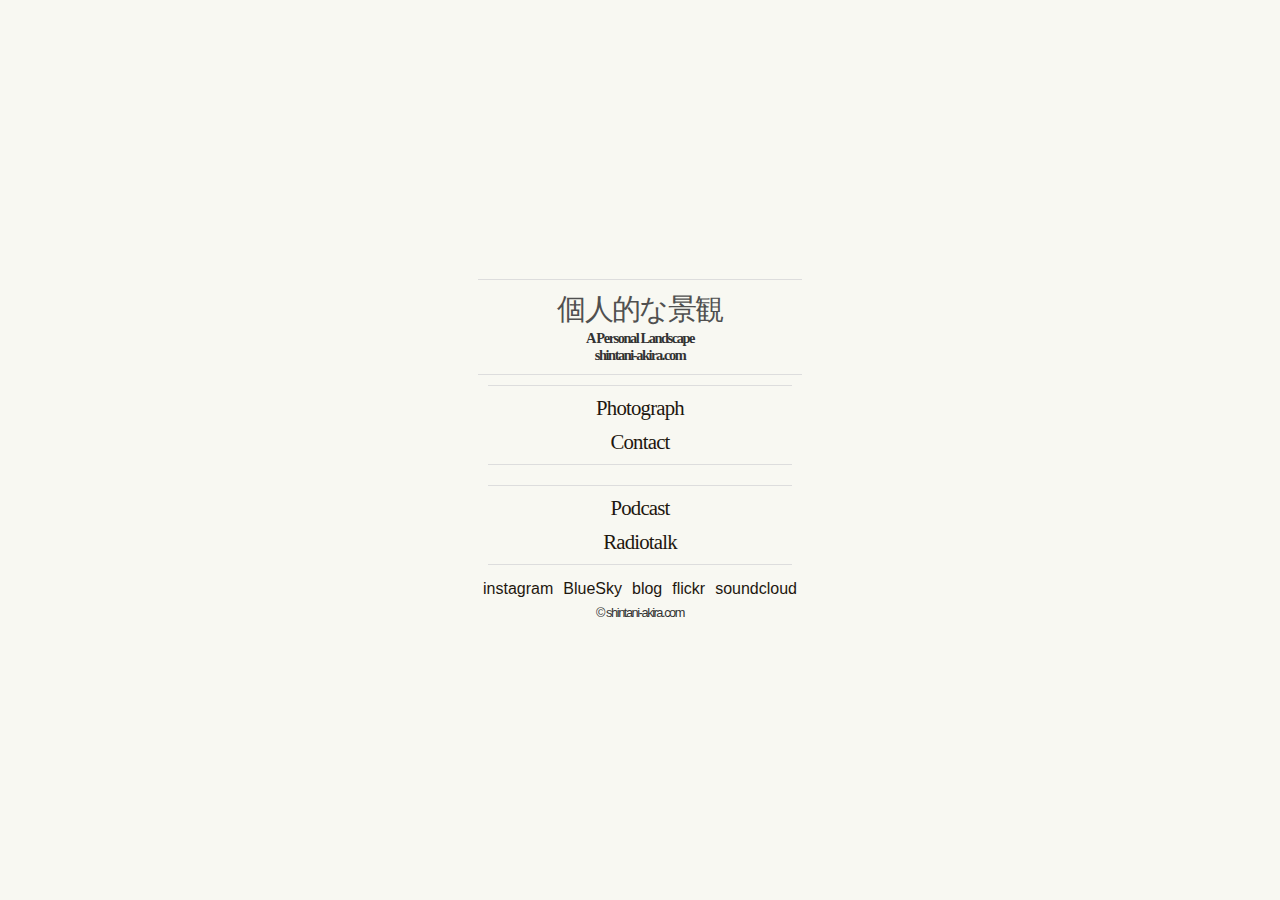
<file: index.html>
﻿<!DOCTYPE html>
<html lamg="ja">
<head>
<meta charset="UTF-8">
<meta name="description" content="新谷晃のホームページ | Akira Shintani's website">
<meta name="keywords" content="tokyo,night,photo,東京,写真">
<meta name="viewport" content="width=device-width,minimum-scale=1.0,maximum-scale=1.0,user-scalable=no">

<link rel="stylesheet" href="index.css" >

<title>個人的な景観 - shintani-akira.com</title>
</head>

<!-- Global site tag (gtag.js) - Google Analytics -->
<script async src="https://www.googletagmanager.com/gtag/js?id=UA-111602278-1"></script>
<script>
  window.dataLayer = window.dataLayer || [];
  function gtag(){dataLayer.push(arguments);}
  gtag('js', new Date());

  gtag('config', 'UA-111602278-1');
</script>

<body>

<div class="wrapper_full flex_center fadein_page_load">

  <div>
    <header class="global_header">
    <h1>個人的な景観</h1>
    <h2>A Personal Landscape</h2>
    <h2>shintani-akira.com</h2>
    </header>

    <nav class="global_nav">
    <ul>
    <li><a href="photo.html">Photograph</a></li>
    <li><a href="contact.html">Contact</a></li>
    </ul>
    </nav>

    <nav class="global_nav">
    <ul>
      <li><a href="https://podcasters.spotify.com/pod/show/claustroman" target="_blank" rel="noopener noreferrer">Podcast</a></li>
      <li><a href="https://radiotalk.jp/program/56862" target="_blank" rel="noopener noreferrer">Radiotalk</a></li>
    </ul>
    </nav>

    <footer>
    <nav>

    <ul class="footer_social_links">
    <li><a href="https://www.instagram.com/claustroman/" target="_blank" rel="noopener noreferrer">instagram</a></li>
    <li><a href="https://bsky.app/profile/claustroman.bsky.social" target="_blank" rel="noopener noreferrer">BlueSky</a></li>
    <li><a href="https://my-sweet-stm.blogspot.com/" target="_blank" rel="noopener noreferrer">blog</a></li>
    <li><a href="https://www.flickr.com/photos/claustroman/" target="_blank" rel="noopener noreferrer">flickr</a></li>
    <li><a href="https://soundcloud.com/claustroman" target="_blank" rel="noopener noreferrer">soundcloud</a></li>
    </ul>
    </nav>
    <small>&copy; shintani-akira.com</small>
    </footer>
  </div>

</div>
</body>
</html>
</file>
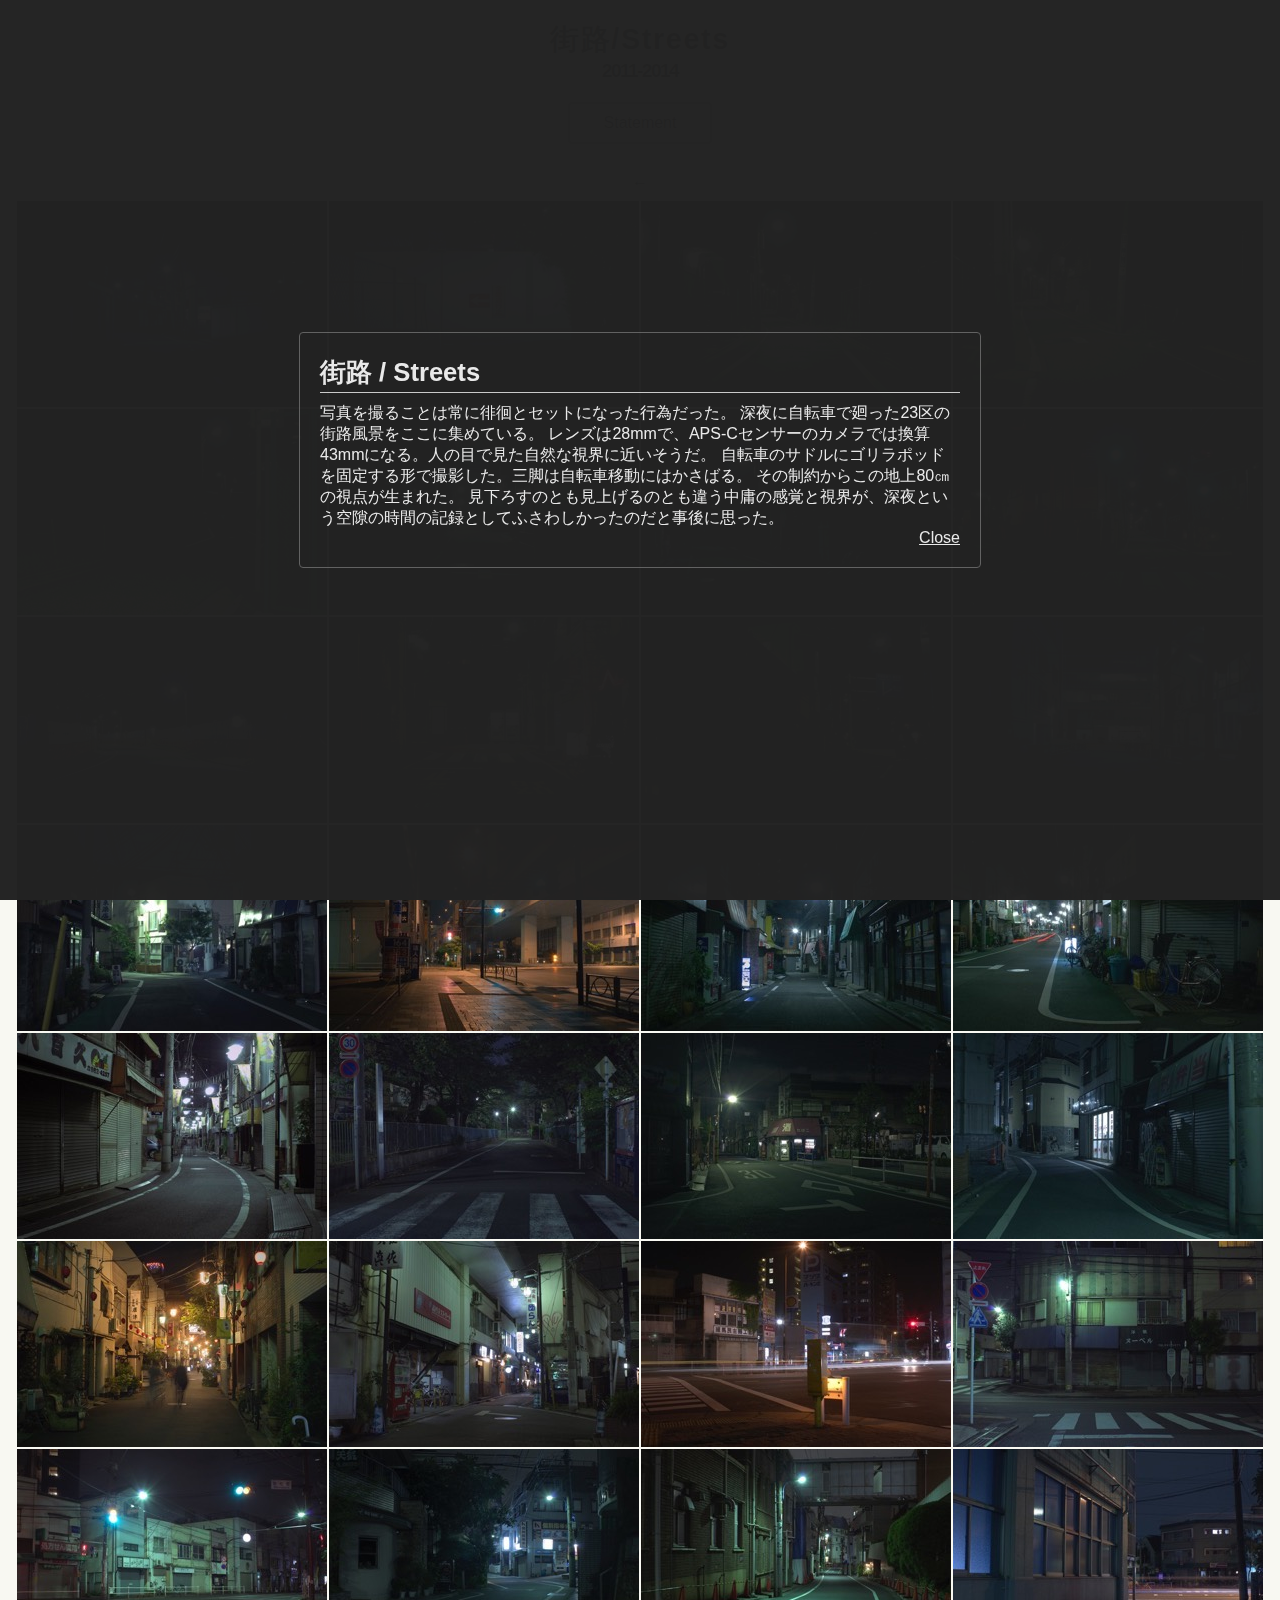
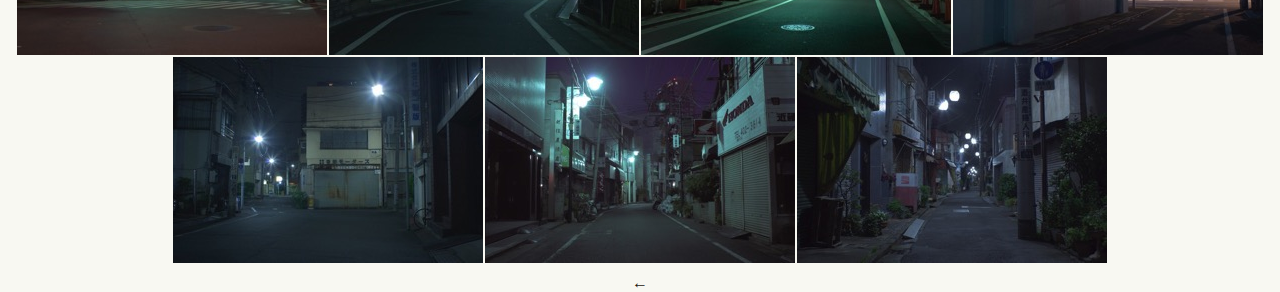
<file: gairo.html>
﻿<!DOCTYPE html>
<html lamg="ja">
<head>
 <meta charset="UTF-8">

 <meta name="keywords" content="tokyo,night,photo,東京,写真">
 <meta name="viewport" content="width=device-width, initial-scale=1.0" />

 <link rel="stylesheet" href="index.css" >
 <link rel="stylesheet" href="css/lightbox.css" >

<script
  src="https://code.jquery.com/jquery-3.7.1.slim.min.js"
  integrity="sha256-kmHvs0B+OpCW5GVHUNjv9rOmY0IvSIRcf7zGUDTDQM8="
  crossorigin="anonymous"></script>

 <title>個人的な景観 - shintani-akira.com - Photo - 街路/Streets</title>
</head>

<!-- Global site tag (gtag.js) - Google Analytics -->
<script async src="https://www.googletagmanager.com/gtag/js?id=UA-111602278-1"></script>
<script>
  window.dataLayer = window.dataLayer || [];
  function gtag(){dataLayer.push(arguments);}
  gtag('js', new Date());

  gtag('config', 'UA-111602278-1');
</script>

<body>

<div class="wrapper_full fadein_page_load">

  <div class="container_modal">
    <div class="photo_title_container">
    <h1>街路/Streets</h1>
    <h2>2011-2014</h2>
    </div>

<input type="radio" name="pop" id="pop01" checked="checked">
<input type="radio" name="pop" id="pop02">
<label for="pop01" class="cursor_area">Statement</label><br>
<label for="pop02" style="display:none;">Close</label>

    <nav><a href="photo.html">←</a></nav>

    <div class="popwindow">
      <div class="popwindow_inner">
      <h2>街路 / Streets</h2>
      <p>写真を撮ることは常に徘徊とセットになった行為だった。
        深夜に自転車で廻った23区の街路風景をここに集めている。
        レンズは28mmで、APS-Cセンサーのカメラでは換算43mmになる。人の目で見た自然な視界に近いそうだ。
        自転車のサドルにゴリラポッドを固定する形で撮影した。三脚は自転車移動にはかさばる。
        その制約からこの地上80㎝の視点が生まれた。
        見下ろすのとも見上げるのとも違う中庸の感覚と視界が、深夜という空隙の時間の記録としてふさわしかったのだと事後に思った。</p>
      <!-- <cite>新谷晃</cite> -->
        <div style="text-align:right;"><label for="pop02" style="text-decoration: underline;">Close</label></div>
      </div>
    </div>
  </div>

  <section>
  <ul class="photo_tile">
  <li><a href="./img/photo/01gairo/l/l01.jpg" data-lightbox="gairo" data-title="街路"><img src="./img/photo/01gairo/thumb/th01.jpg" alt="photo"></a></li>
  <li><a href="./img/photo/01gairo/l/l02.jpg" data-lightbox="gairo" data-title="街路"><img src="./img/photo/01gairo/thumb/th02.jpg" alt="photo"></a></li>
  <li><a href="./img/photo/01gairo/l/l03.jpg" data-lightbox="gairo" data-title="街路"><img src="./img/photo/01gairo/thumb/th03.jpg" alt="photo"></a></li>
  <li><a href="./img/photo/01gairo/l/l04.jpg" data-lightbox="gairo" data-title="街路"><img src="./img/photo/01gairo/thumb/th04.jpg" alt="photo"></a></li>
  <li><a href="./img/photo/01gairo/l/l05.jpg" data-lightbox="gairo" data-title="街路"><img src="./img/photo/01gairo/thumb/th05.jpg" alt="photo"></a></li>
  <li><a href="./img/photo/01gairo/l/l06.jpg" data-lightbox="gairo" data-title="街路"><img src="./img/photo/01gairo/thumb/th06.jpg" alt="photo"></a></li>
  <li><a href="./img/photo/01gairo/l/l07.jpg" data-lightbox="gairo" data-title="街路"><img src="./img/photo/01gairo/thumb/th07.jpg" alt="photo"></a></li>
  <li><a href="./img/photo/01gairo/l/l08.jpg" data-lightbox="gairo" data-title="街路"><img src="./img/photo/01gairo/thumb/th08.jpg" alt="photo"></a></li>
  <li><a href="./img/photo/01gairo/l/l09.jpg" data-lightbox="gairo" data-title="街路"><img src="./img/photo/01gairo/thumb/th09.jpg" alt="photo"></a></li>
  <li><a href="./img/photo/01gairo/l/l10.jpg" data-lightbox="gairo" data-title="街路"><img src="./img/photo/01gairo/thumb/th10.jpg" alt="photo"></a></li>
  <li><a href="./img/photo/01gairo/l/l11.jpg" data-lightbox="gairo" data-title="街路"><img src="./img/photo/01gairo/thumb/th11.jpg" alt="photo"></a></li>
  <li><a href="./img/photo/01gairo/l/l12.jpg" data-lightbox="gairo" data-title="街路"><img src="./img/photo/01gairo/thumb/th12.jpg" alt="photo"></a></li>
  <li><a href="./img/photo/01gairo/l/l13.jpg" data-lightbox="gairo" data-title="街路"><img src="./img/photo/01gairo/thumb/th13.jpg" alt="photo"></a></li>
  <li><a href="./img/photo/01gairo/l/l14.jpg" data-lightbox="gairo" data-title="街路"><img src="./img/photo/01gairo/thumb/th14.jpg" alt="photo"></a></li>
  <li><a href="./img/photo/01gairo/l/l15.jpg" data-lightbox="gairo" data-title="街路"><img src="./img/photo/01gairo/thumb/th15.jpg" alt="photo"></a></li>
  <li><a href="./img/photo/01gairo/l/l16.jpg" data-lightbox="gairo" data-title="街路"><img src="./img/photo/01gairo/thumb/th16.jpg" alt="photo"></a></li>
  <li><a href="./img/photo/01gairo/l/l17.jpg" data-lightbox="gairo" data-title="街路"><img src="./img/photo/01gairo/thumb/th17.jpg" alt="photo"></a></li>
  <li><a href="./img/photo/01gairo/l/l18.jpg" data-lightbox="gairo" data-title="街路"><img src="./img/photo/01gairo/thumb/th18.jpg" alt="photo"></a></li>
  <li><a href="./img/photo/01gairo/l/l19.jpg" data-lightbox="gairo" data-title="街路"><img src="./img/photo/01gairo/thumb/th19.jpg" alt="photo"></a></li>
  <li><a href="./img/photo/01gairo/l/l20.jpg" data-lightbox="gairo" data-title="街路"><img src="./img/photo/01gairo/thumb/th20.jpg" alt="photo"></a></li>
  <li><a href="./img/photo/01gairo/l/l21.jpg" data-lightbox="gairo" data-title="街路"><img src="./img/photo/01gairo/thumb/th21.jpg" alt="photo"></a></li>
  <li><a href="./img/photo/01gairo/l/l22.jpg" data-lightbox="gairo" data-title="街路"><img src="./img/photo/01gairo/thumb/th22.jpg" alt="photo"></a></li>
  <li><a href="./img/photo/01gairo/l/l23.jpg" data-lightbox="gairo" data-title="街路"><img src="./img/photo/01gairo/thumb/th23.jpg" alt="photo"></a></li>
  <li><a href="./img/photo/01gairo/l/l24.jpg" data-lightbox="gairo" data-title="街路"><img src="./img/photo/01gairo/thumb/th24.jpg" alt="photo"></a></li>
  <li><a href="./img/photo/01gairo/l/l25.jpg" data-lightbox="gairo" data-title="街路"><img src="./img/photo/01gairo/thumb/th25.jpg" alt="photo"></a></li>
  <li><a href="./img/photo/01gairo/l/l26.jpg" data-lightbox="gairo" data-title="街路"><img src="./img/photo/01gairo/thumb/th26.jpg" alt="photo"></a></li>
  <li><a href="./img/photo/01gairo/l/l27.jpg" data-lightbox="gairo" data-title="街路"><img src="./img/photo/01gairo/thumb/th27.jpg" alt="photo"></a></li>
  <li><a href="./img/photo/01gairo/l/l28.jpg" data-lightbox="gairo" data-title="街路"><img src="./img/photo/01gairo/thumb/th28.jpg" alt="photo"></a></li>
  <li><a href="./img/photo/01gairo/l/l29.jpg" data-lightbox="gairo" data-title="街路"><img src="./img/photo/01gairo/thumb/th29.jpg" alt="photo"></a></li>
  <li><a href="./img/photo/01gairo/l/l30.jpg" data-lightbox="gairo" data-title="街路"><img src="./img/photo/01gairo/thumb/th30.jpg" alt="photo"></a></li>
  <li><a href="./img/photo/01gairo/l/l31.jpg" data-lightbox="gairo" data-title="街路"><img src="./img/photo/01gairo/thumb/th31.jpg" alt="photo"></a></li>
  </ul>
  </section>

<footer>
<nav><a href="photo.html">←</a></nav>
</footer>

</div>

<script src="./js/lightbox.js"></script>
</body>
</html>
</file>
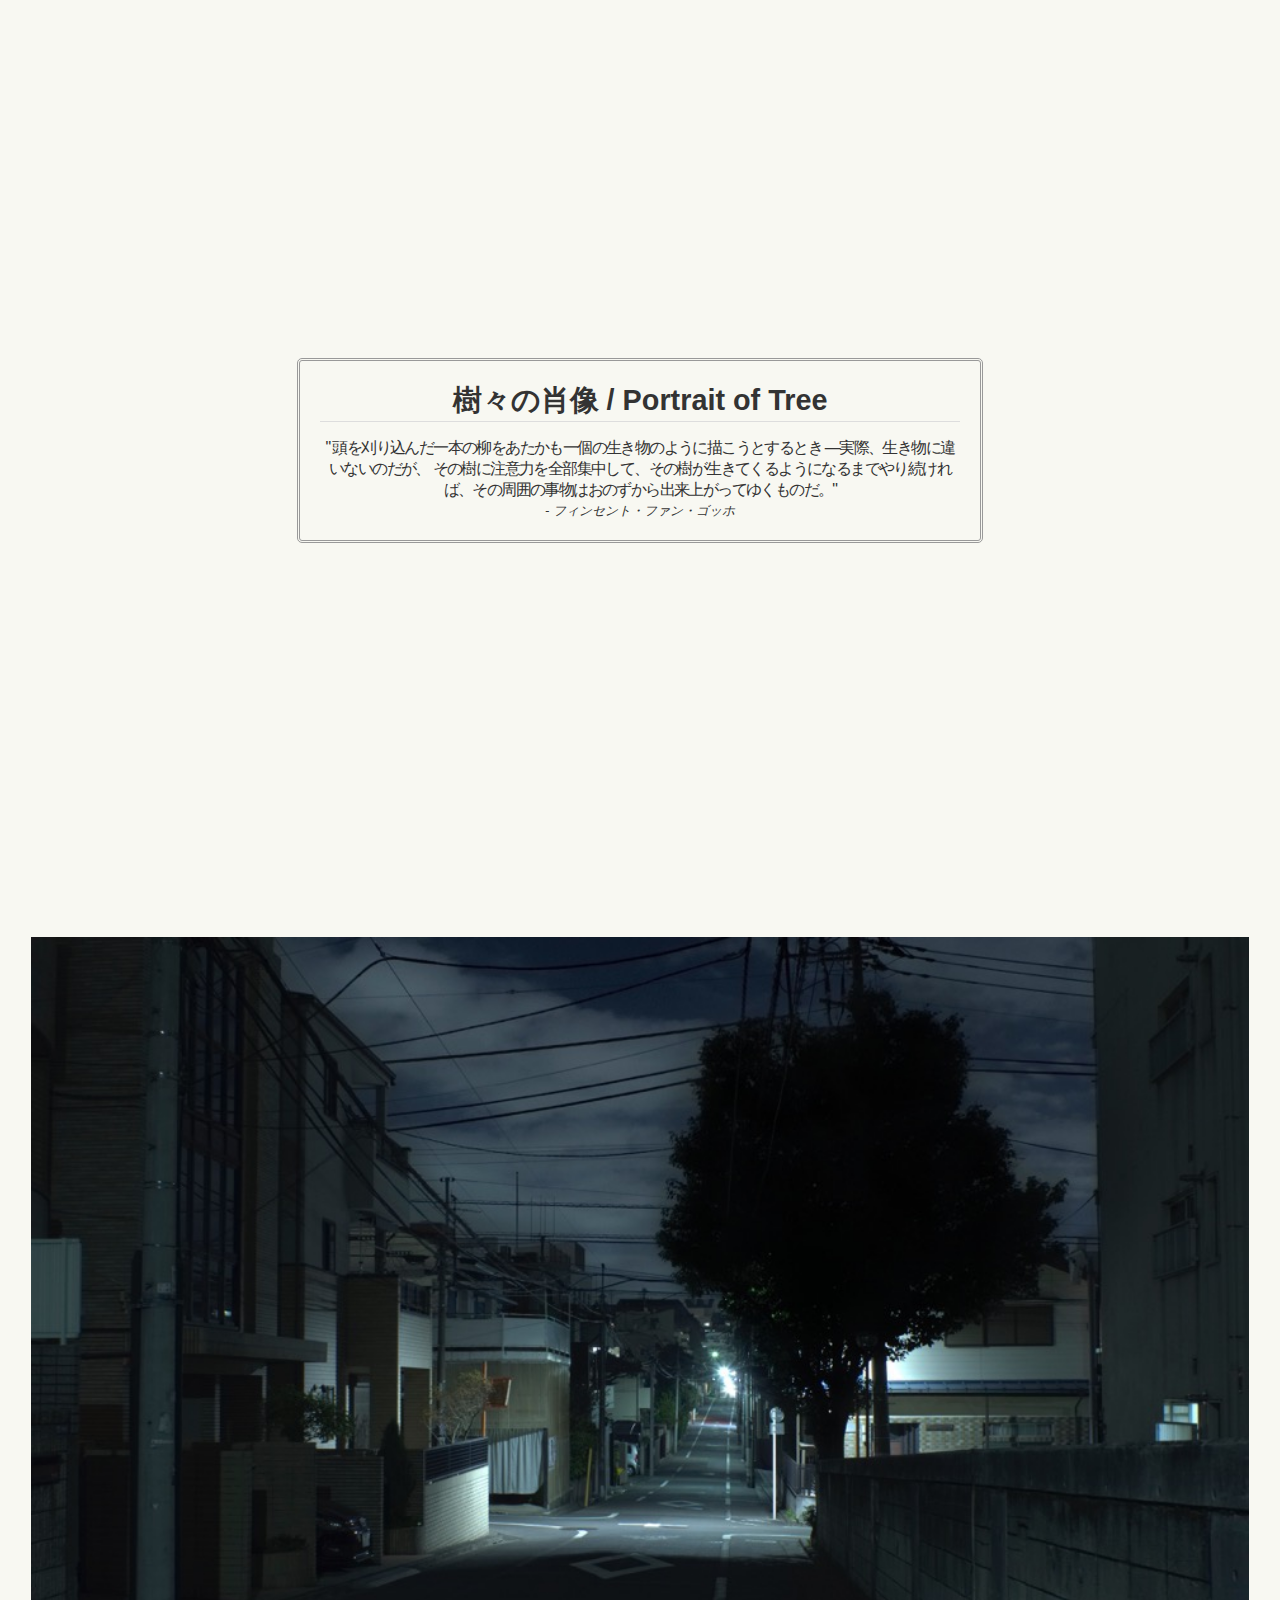
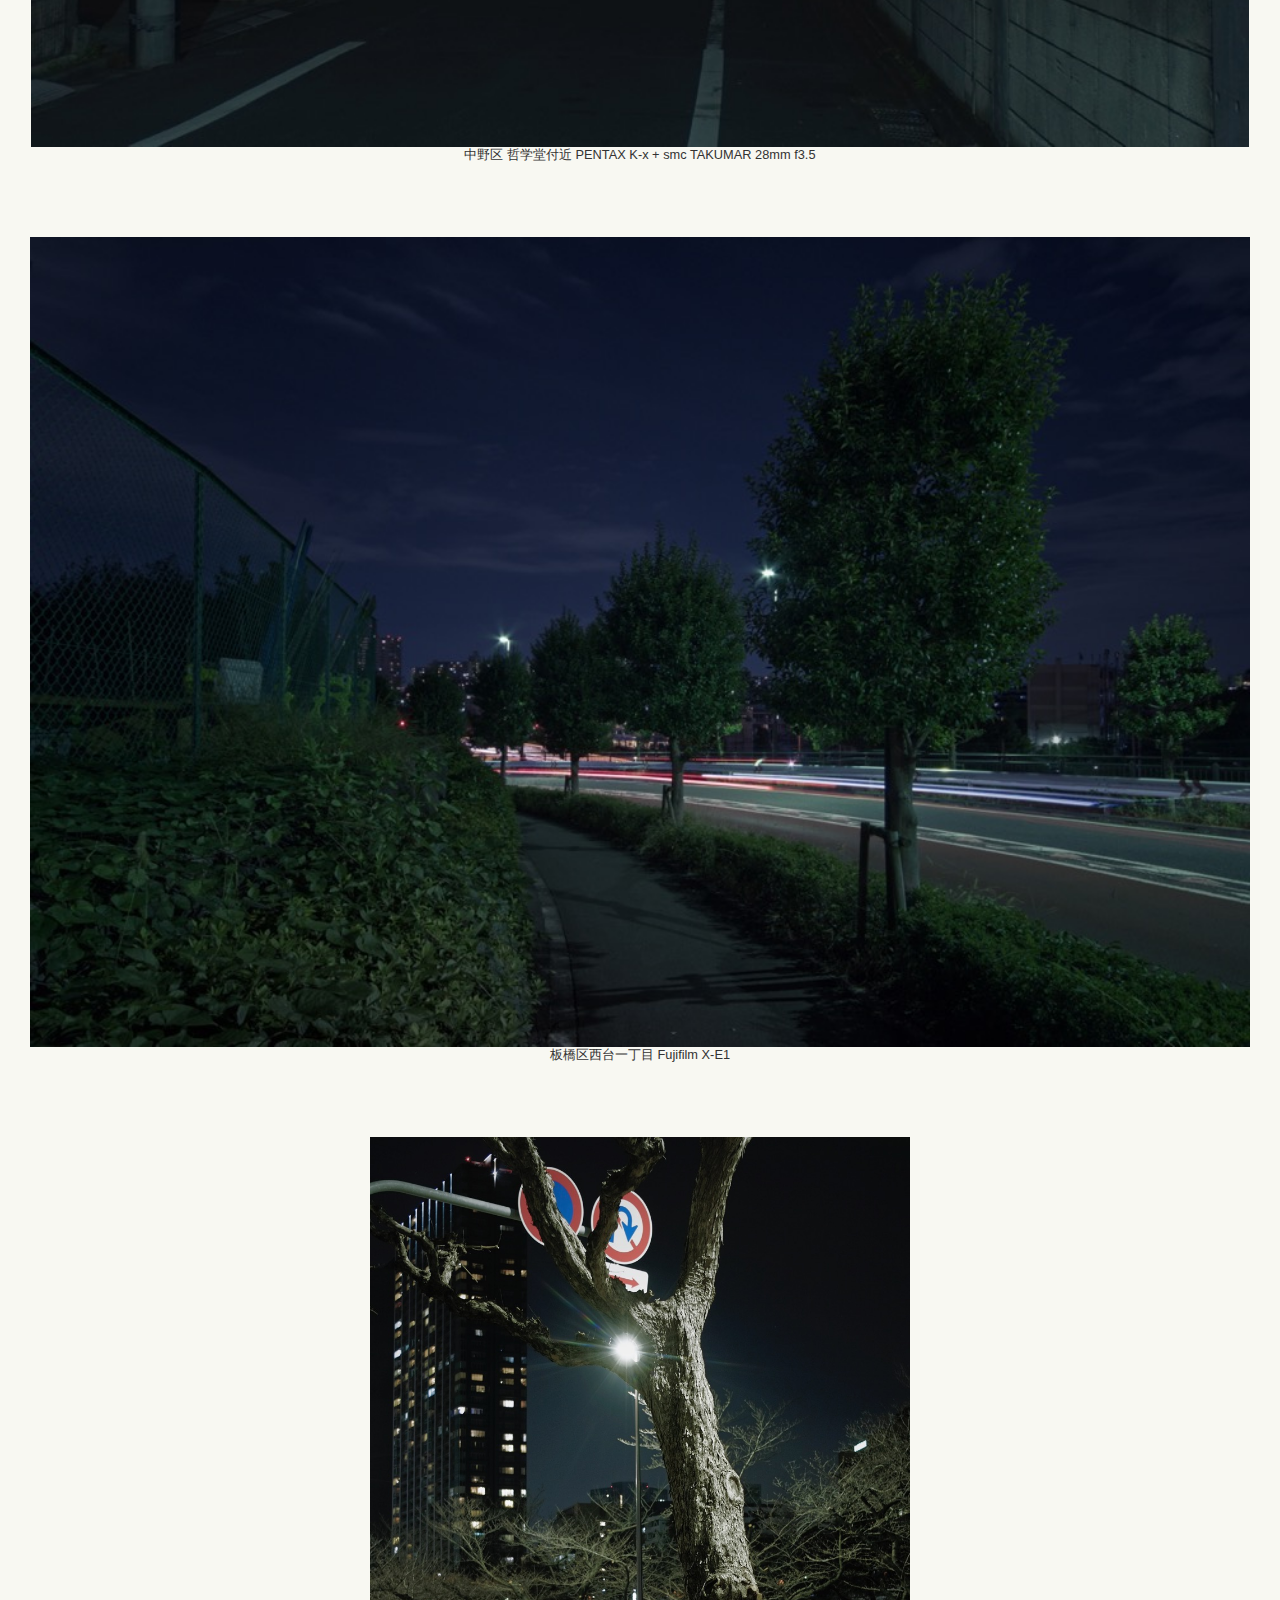
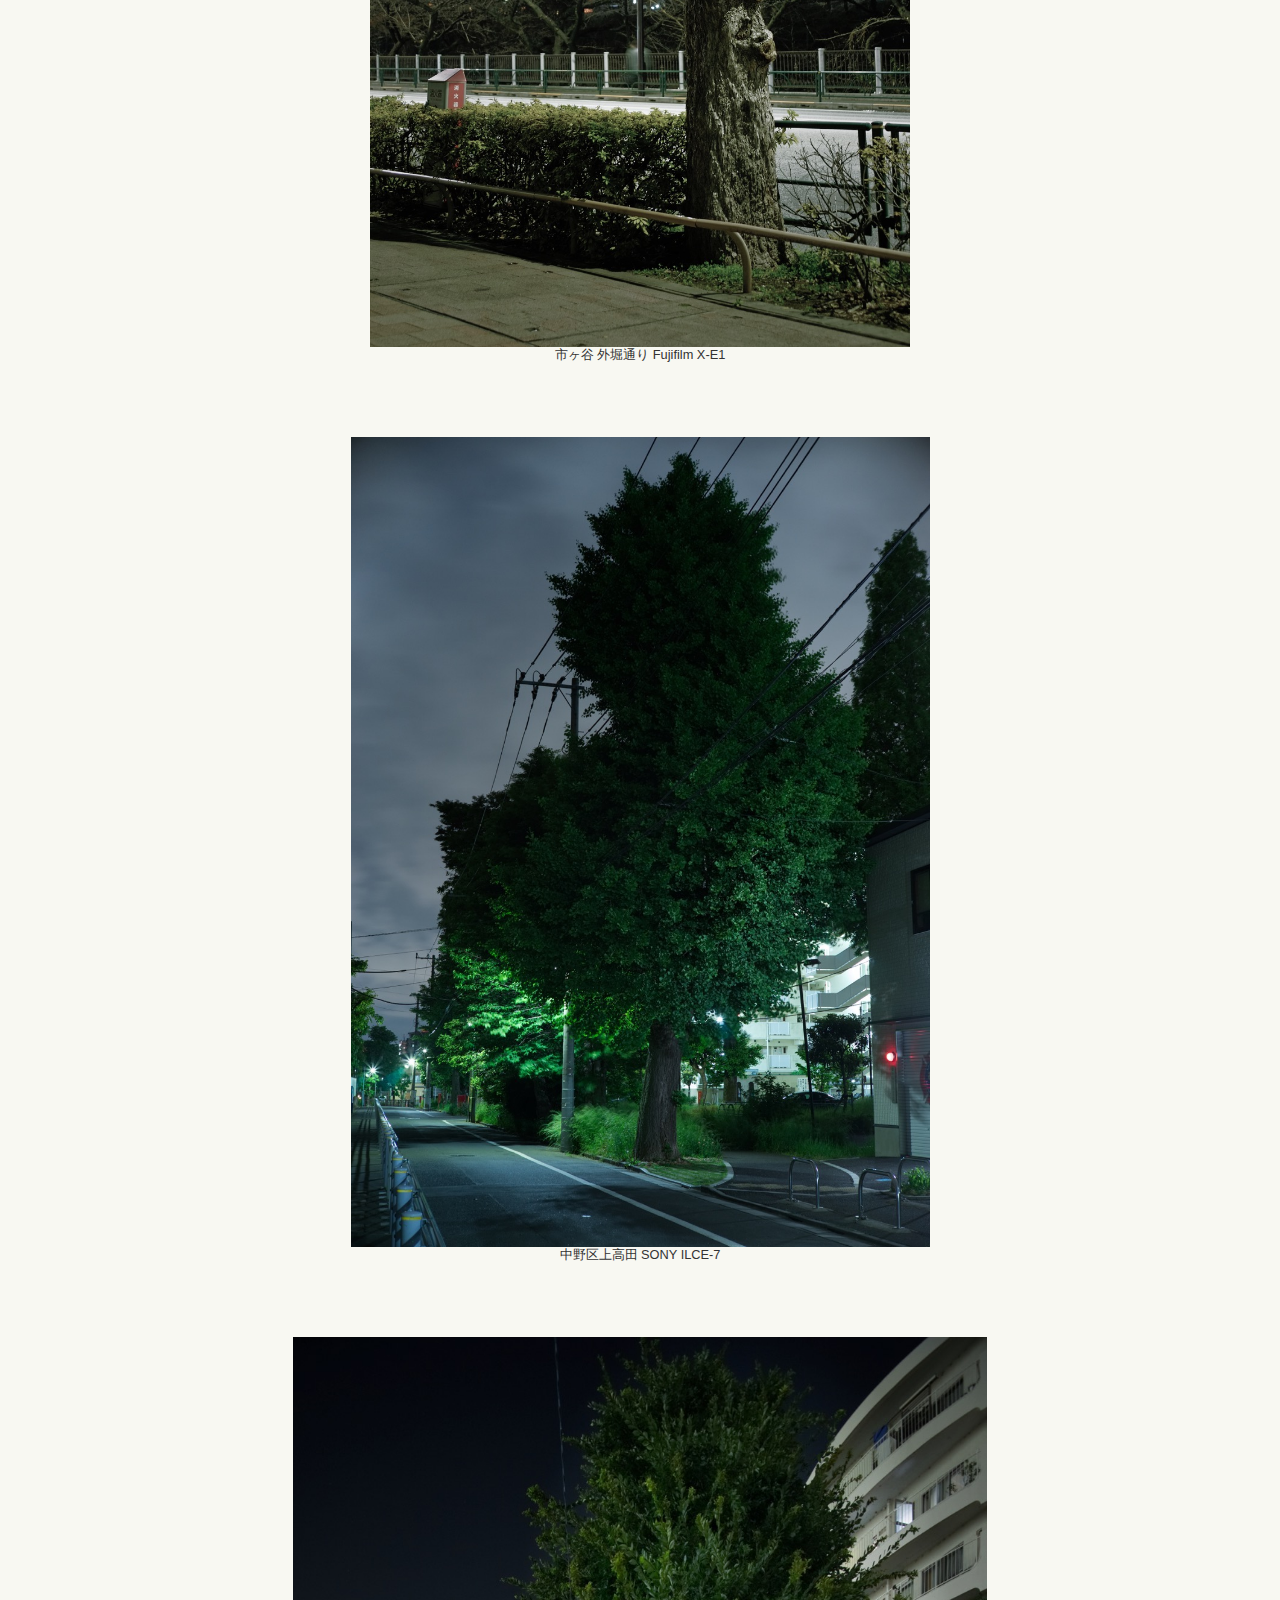
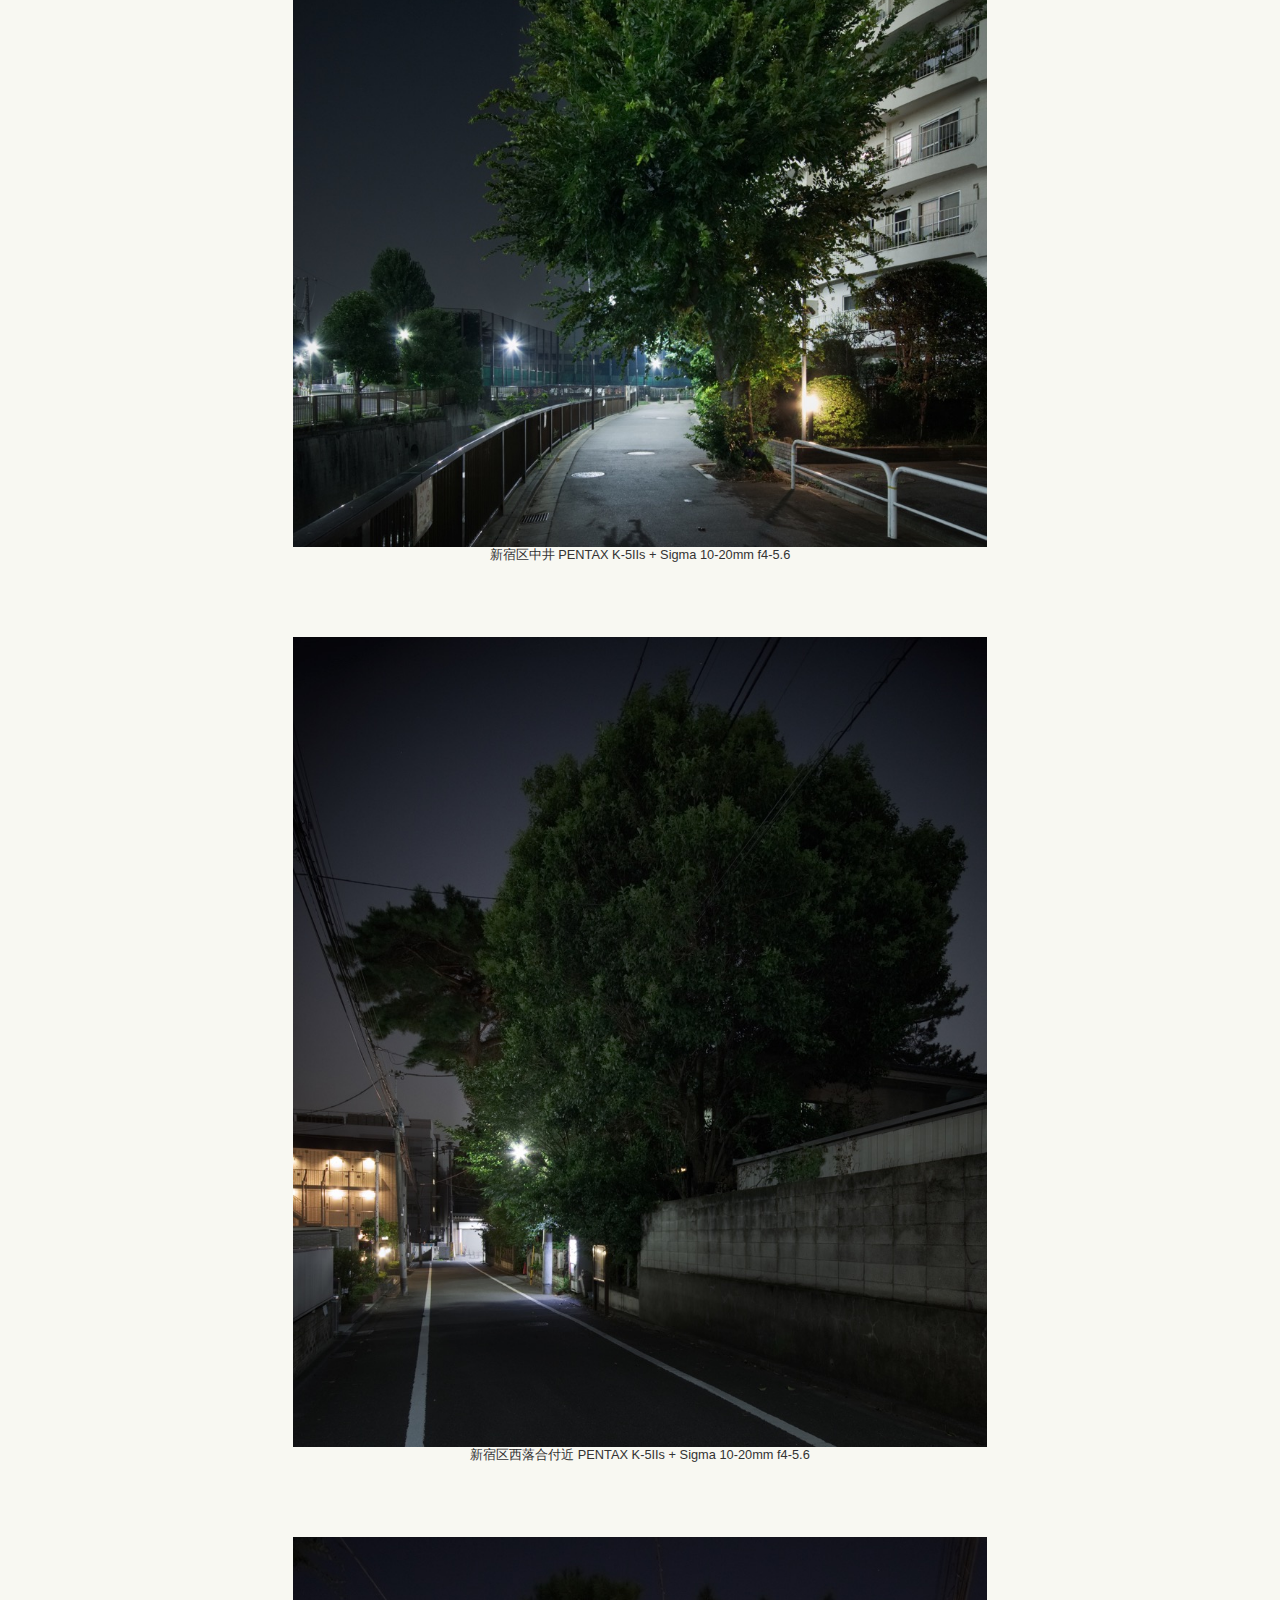
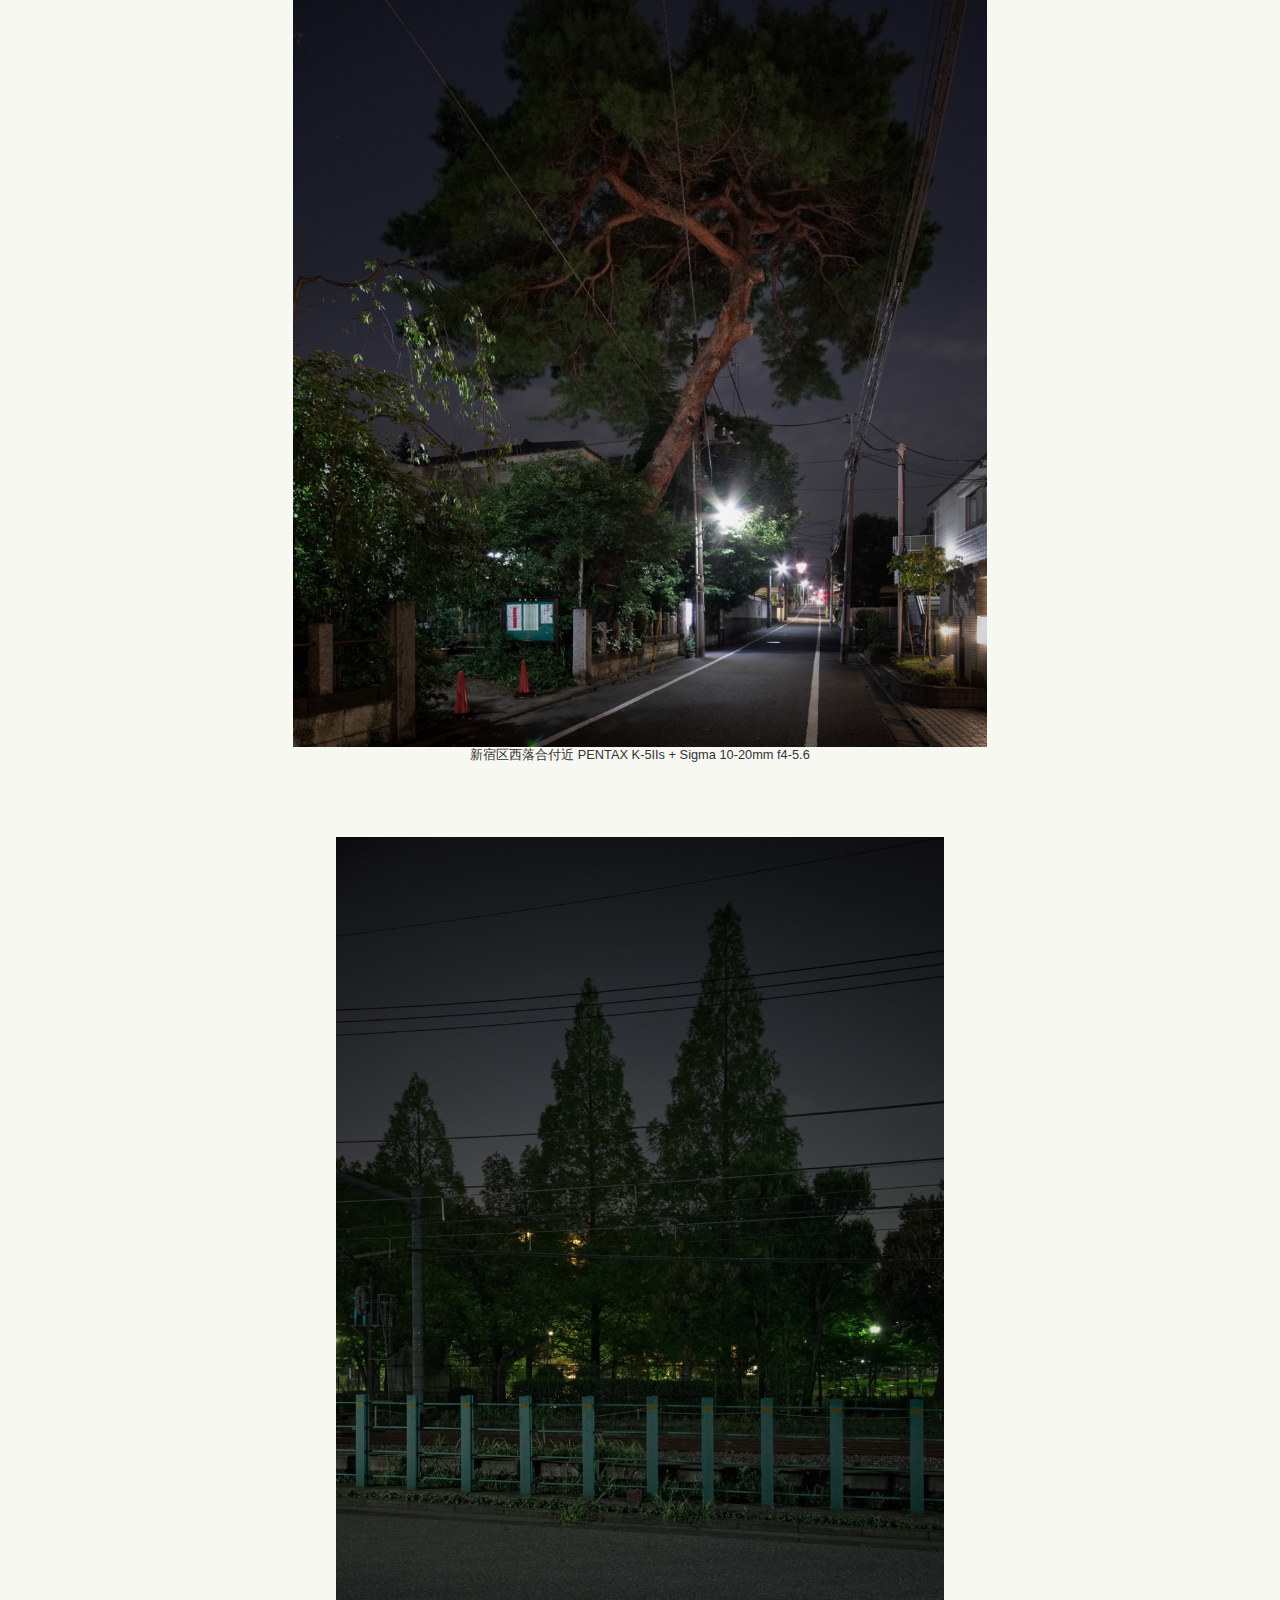
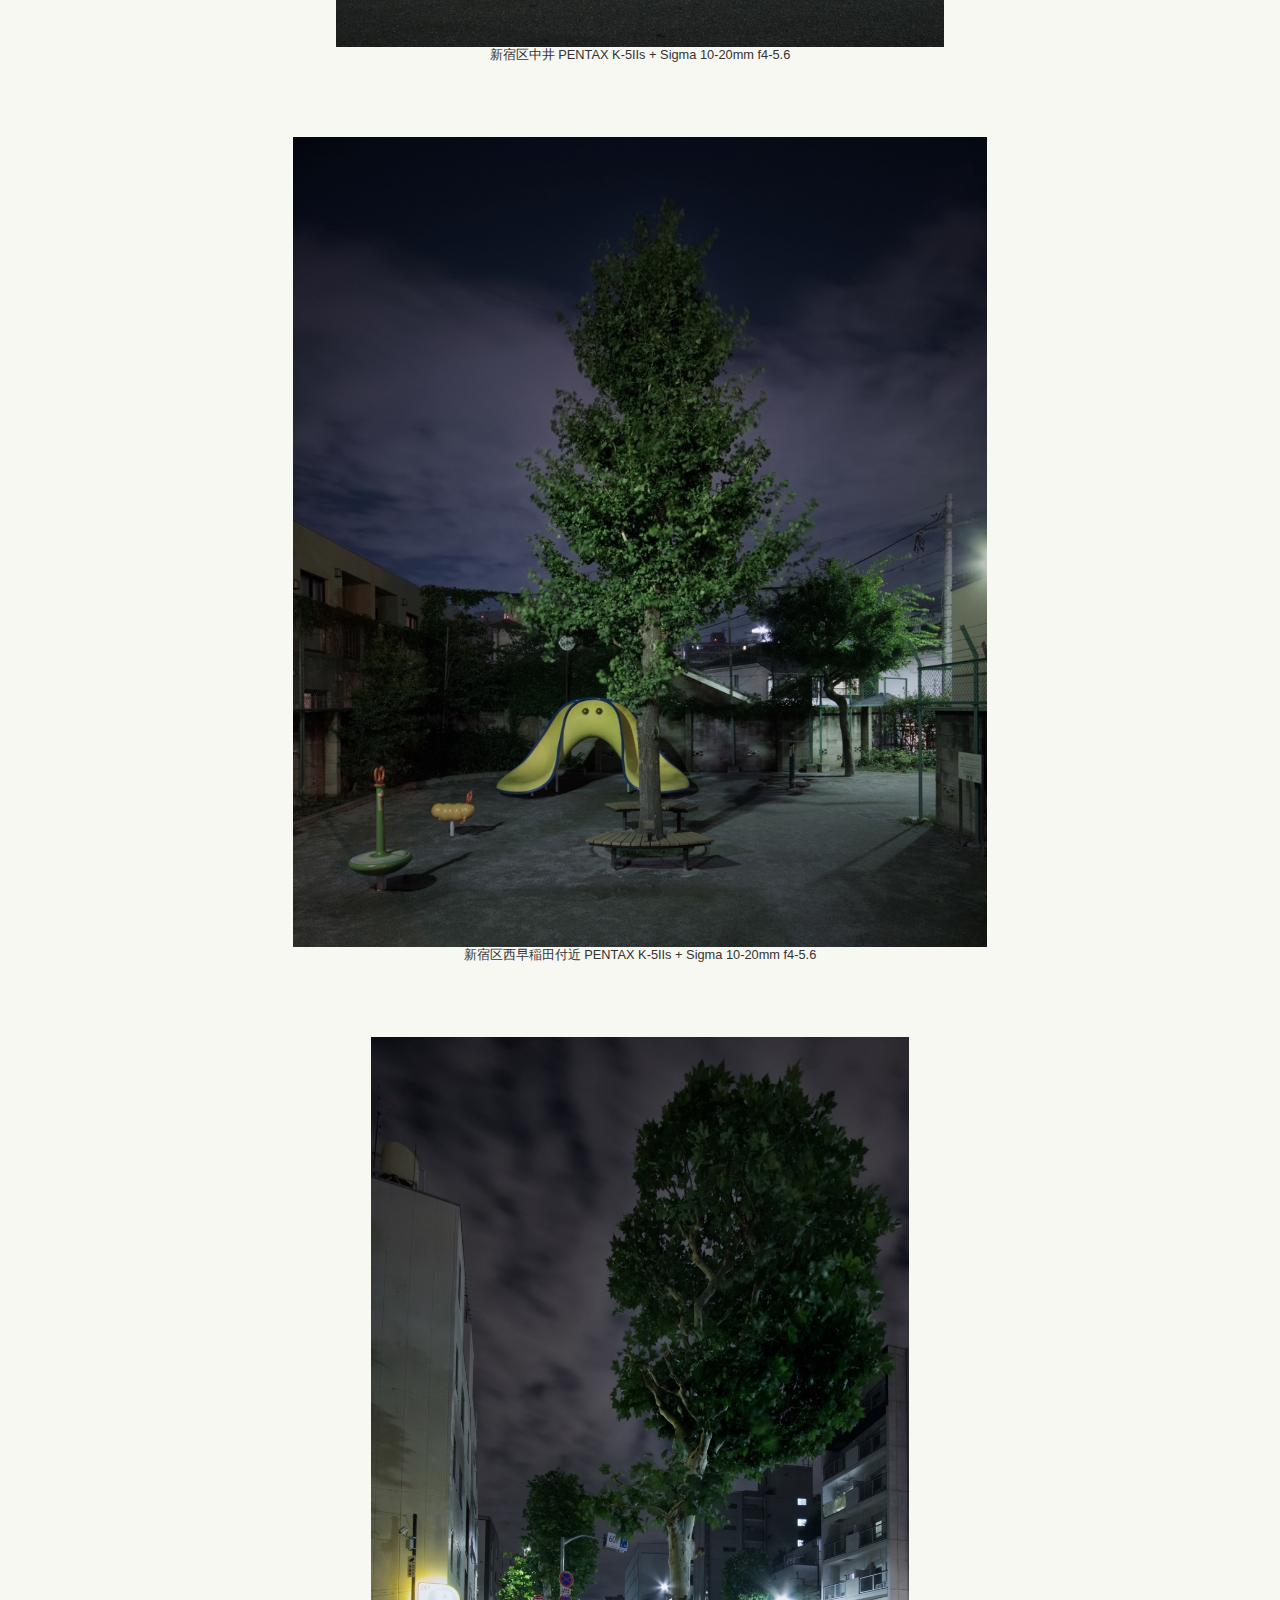
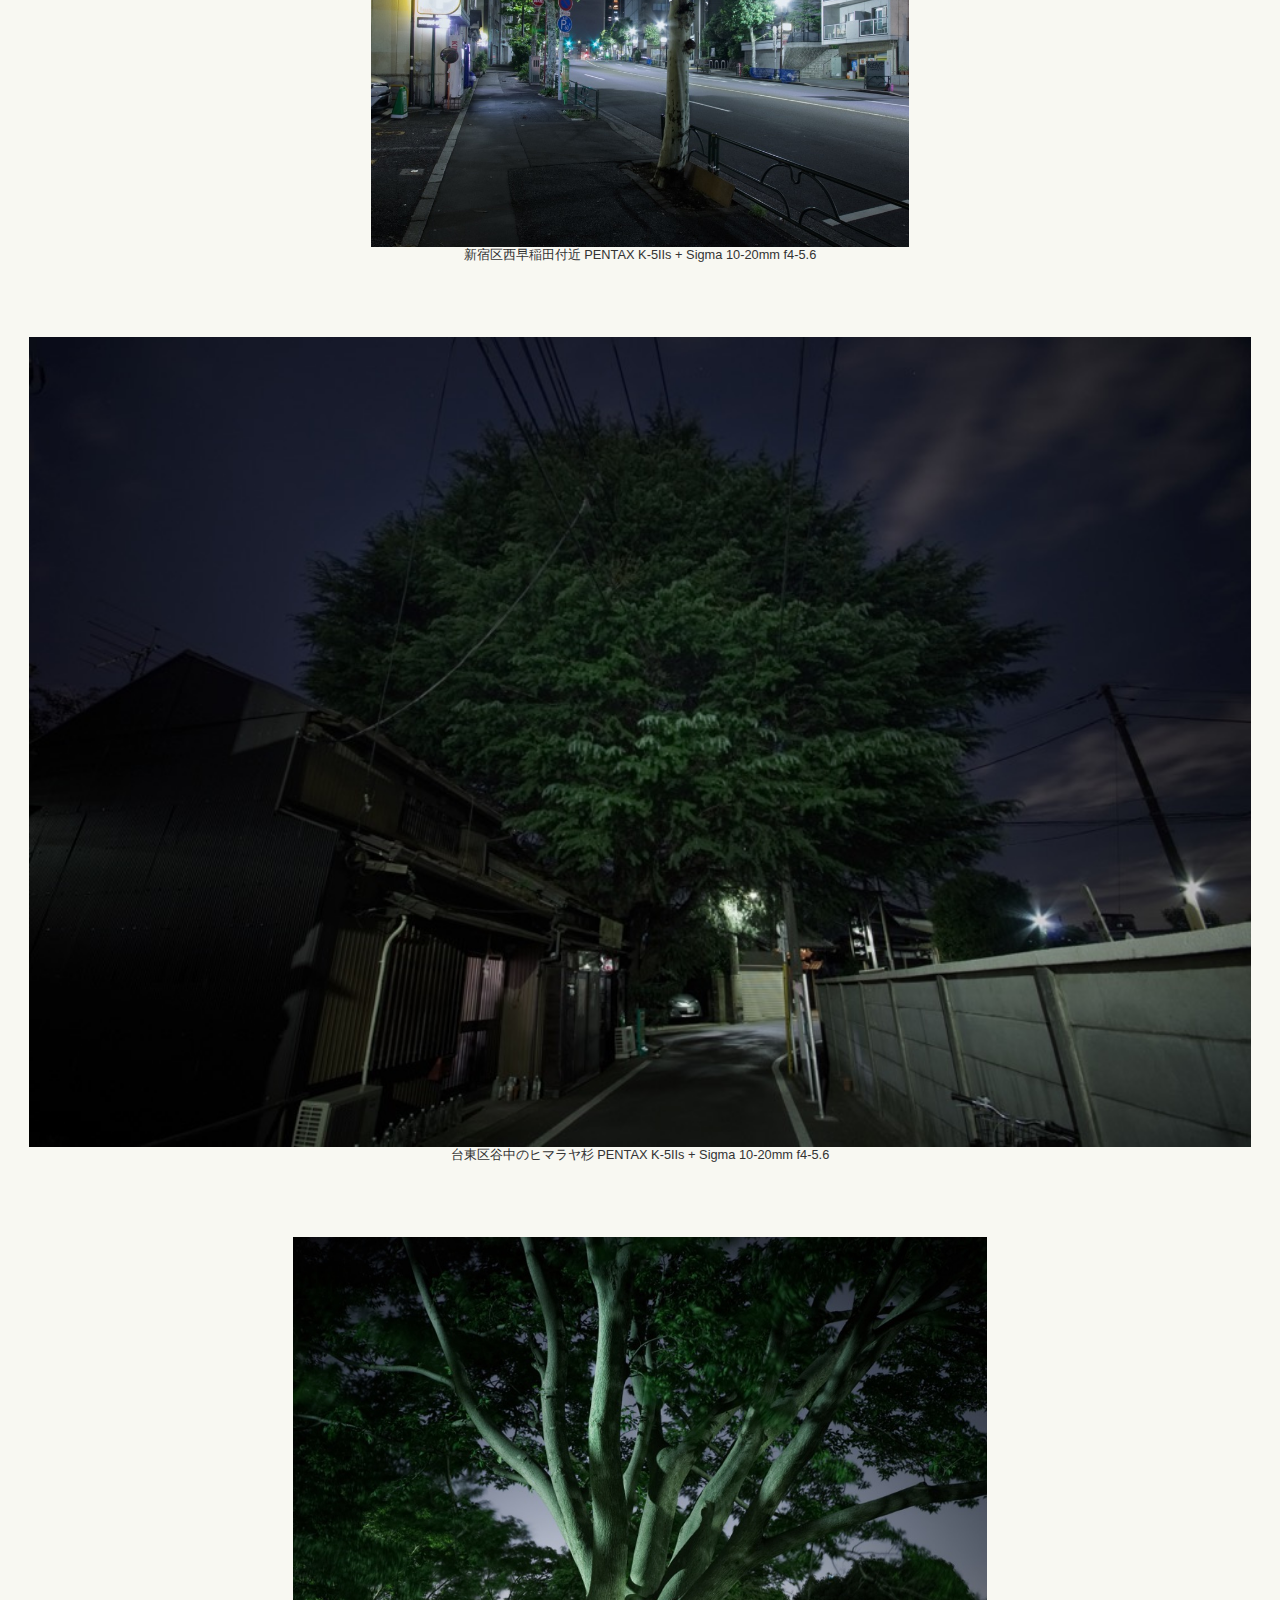
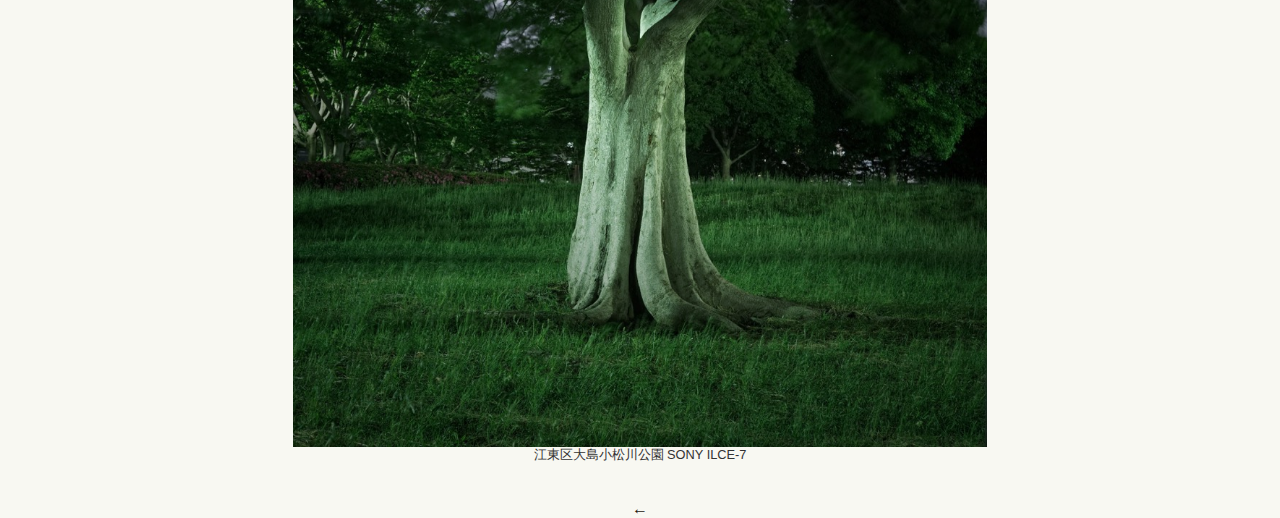
<file: tree.html>
﻿<!DOCTYPE html>
<html lamg="ja">
<head>
 <meta charset="UTF-8">

 <meta name="viewport" content="width=device-width, initial-scale=1.0" />

 <link rel="stylesheet" href="index.css" >
 <link rel="stylesheet" href="css/lightbox.css" >

<script
  src="https://code.jquery.com/jquery-3.7.1.slim.min.js"
  integrity="sha256-kmHvs0B+OpCW5GVHUNjv9rOmY0IvSIRcf7zGUDTDQM8="
  crossorigin="anonymous"></script>

 <title>個人的な景観 - shintani-akira.com - Photography - 樹々の肖像 / Potrait of Tree</title>
</head>

<!-- Global site tag (gtag.js) - Google Analytics -->
<script async src="https://www.googletagmanager.com/gtag/js?id=UA-111602278-1"></script>
<script>
  window.dataLayer = window.dataLayer || [];
  function gtag(){dataLayer.push(arguments);}
  gtag('js', new Date());

  gtag('config', 'UA-111602278-1');
</script>

<body>

<div class="flex_center fadein_page_load">

  <div style="position:relative;">
    <div class="photo_frame flex_center">
    <section class="statement">
    <h2>樹々の肖像 / Portrait of Tree</h2>
    <blockquote>" 頭を刈り込んだ一本の柳をあたかも一個の生き物のように描こうとするとき ―実際、生き物に違いないのだが、
    その樹に注意力を全部集中して、その樹が生きてくるようになるまでやり続ければ、その周囲の事物はおのずから出来上がってゆくものだ。"</blockquote>
    <cite> - フィンセント・ファン・ゴッホ</cite>
    </section>
    </div>

  <div class="photo_frame flex_center">
  <a href="./img/photo/02tree/l/l01.jpg" data-lightbox="Tree" data-title="樹々"><img class="photo_opus" src="./img/photo/02tree/m/m01.jpg" alt="photo"></a>
  <p class="photo_data_caption">中野区 哲学堂付近 PENTAX K-x + smc TAKUMAR 28mm f3.5</p>
  </div>

  <div class="photo_frame flex_center">
  <a href="./img/photo/02tree/l/l02.jpg" data-lightbox="Tree" data-title="樹々"><img class="photo_opus" src="./img/photo/02tree/m/m02.jpg" alt="photo"></a>
  <p class="photo_data_caption">板橋区西台一丁目 Fujifilm X-E1</p>
  </div>

  <div class="photo_frame flex_center">
  <a href="./img/photo/02tree/l/l03.jpg" data-lightbox="Tree" data-title="樹々"><img class="photo_opus" src="./img/photo/02tree/m/m03.jpg" alt="photo"></a>
  <p class="photo_data_caption">市ヶ谷 外堀通り Fujifilm X-E1</p>
  </div>

  <div class="photo_frame flex_center">
  <a href="./img/photo/02tree/l/l04.jpg" data-lightbox="Tree" data-title="樹々"><img class="photo_opus" src="./img/photo/02tree/m/m04.jpg" alt="photo"></a>
  <p class="photo_data_caption">中野区上高田 SONY ILCE-7</p>
  </div>

  <div class="photo_frame flex_center">
  <a href="./img/photo/02tree/l/l05.jpg" data-lightbox="Tree" data-title="樹々"><img class="photo_opus" src="./img/photo/02tree/m/m05.jpg" alt="photo"></a>
  <p class="photo_data_caption">新宿区中井 PENTAX K-5IIs + Sigma 10-20mm f4-5.6</p>
  </div>

  <div class="photo_frame flex_center">
  <a href="./img/photo/02tree/l/l06.jpg" data-lightbox="Tree" data-title="樹々"><img class="photo_opus" src="./img/photo/02tree/m/m06.jpg" alt="photo"></a>
  <p class="photo_data_caption">新宿区西落合付近 PENTAX K-5IIs + Sigma 10-20mm f4-5.6</p>
  </div>

  <div class="photo_frame flex_center">
  <a href="./img/photo/02tree/l/l07.jpg" data-lightbox="Tree" data-title="樹々"><img class="photo_opus" src="./img/photo/02tree/m/m07.jpg" alt="photo"></a>
  <p class="photo_data_caption">新宿区西落合付近 PENTAX K-5IIs + Sigma 10-20mm f4-5.6</p>
  </div>

  <div class="photo_frame flex_center">
  <a href="./img/photo/02tree/l/l08.jpg" data-lightbox="Tree" data-title="樹々"><img class="photo_opus" src="./img/photo/02tree/m/m08.jpg" alt="photo"></a>
  <p class="photo_data_caption">新宿区中井 PENTAX K-5IIs + Sigma 10-20mm f4-5.6</p>
  </div>

  <div class="photo_frame flex_center">
  <a href="./img/photo/02tree/l/l09.jpg" data-lightbox="Tree" data-title="樹々"><img class="photo_opus" src="./img/photo/02tree/m/m09.jpg" alt="photo"></a>
  <p class="photo_data_caption">新宿区西早稲田付近 PENTAX K-5IIs + Sigma 10-20mm f4-5.6</p>
  </div>

  <div class="photo_frame flex_center">
  <a href="./img/photo/02tree/l/l10.jpg" data-lightbox="Tree" data-title="樹々"><img class="photo_opus" src="./img/photo/02tree/m/m10.jpg" alt="photo"></a>
  <p class="photo_data_caption">新宿区西早稲田付近 PENTAX K-5IIs + Sigma 10-20mm f4-5.6</p>
  </div>

  <div class="photo_frame flex_center">
  <a href="./img/photo/02tree/l/l11.jpg" data-lightbox="Tree" data-title="樹々"><img class="photo_opus" src="./img/photo/02tree/m/m11.jpg" alt="photo"></a>
  <p class="photo_data_caption">台東区谷中のヒマラヤ杉 PENTAX K-5IIs + Sigma 10-20mm f4-5.6</p>
  </div>

  <div class="photo_frame flex_center">
  <a href="./img/photo/02tree/l/l12.jpg" data-lightbox="Tree" data-title="樹々"><img class="photo_opus" src="./img/photo/02tree/m/m12.jpg" alt="photo"></a>
  <p class="photo_data_caption">江東区大島小松川公園 SONY ILCE-7</p>
  </div>

  <footer>
  <nav><a href="photo.html">←</a></nav>
  </footer>

</div>

</div>
<script src="./js/lightbox.js"></script>
</body>
</html>
</file>
<file: index.css>
*
  {
  margin: 0;
  padding: 0;
  }

ul
  {
  list-style: none;
  }

a
  {
  color: #1e170f;
  text-decoration:none;
  }

a:hover
  {
	color: #696969;
	}

img
  {
  display: block;
  }

body
  {
  background-color: #f8f8f2;
  color: #333;
  font-size: 16px;
  font-family:  "游ゴシック体", YuGothic, "游ゴシック Medium", "Yu Gothic Medium", "游ゴシック", "Yu Gothic", sans-serif;
  -webkit-font-smoothing: antialiased;
  }

body::-webkit-scrollbar
  {
  display: none;
  }

.wrapper_full
  {
  width: 100vw;
  height: 100vh;
  position: relative;
  z-index: 1;
  }

  .wrapper_layer
  {
  width: 300px;
  height: 250px;
  position: absolute;
  top: 50%;
  left: 50%;
  transform: translate(-50%, -50%);
  -webkit-transform: translate(-50%, -50%);
  -ms-transform: translate(-50%, -50%);
  z-index: 2;
  }

.flex_row /* flex 横並び */
  {
  display: flex;
  flex-flow: row nowrap;
  justify-content: flex-start;
  align-items: stretch;
  }

.flex_center /* flex 中央揃え 縦並び */
  {
  display: flex;
  flex-flow: column nowrap;
  justify-content: center;
  align-items: center;
  text-align: center;
  }

  .flex_col /* flex 縦並び */
  {
  display: flex;
  flex-flow: column nowrap;
  justify-content: space-between;
  align-items: stretch;
  }


  /* row upper */
.row_upper
  {
  display: flex;  /*縦に積む */
  flex-flow: column nowrap;  /*中央揃え */
  align-items: center;
  justify-content: center;
  text-align: center;
  width: 100vw;
  height: 50vh;
  }

  /* row bottom */
.row_bottom
  {
  background-color: #000;
  width: 100vw;
  height: calc(100vh - 50vh);
  }


/* header */
header.global_header
  {
  border-top: 1px solid #ddd;
  border-bottom: 1px solid #ddd;
  padding: 10px;
  text-align: center;
  }

header.global_header h1
  {
  color: #505050;
  font-size: 1.8rem;
  font-weight: 100;
  letter-spacing: -0.1rem;
  }

header.global_header h2
  {
  font-family: 'Yu Gothic Medium';
  font-size: 0.9rem;
  letter-spacing: -0.09rem;
  }


/* global navigation */
.global_nav
  {
  padding: 10px;
  }

.global_nav ul
  {
  border-top: 1px solid #ddd;
  border-bottom: 1px solid #ddd;
  }

.global_nav ul li
  {
  font-family: 'Yu Gothic Medium';
  letter-spacing: -0.05rem;
  font-size: 1.3rem;
  margin: 10px auto;
  }

.global_nav ul li.current_page
  {
  border-bottom: 3px solid #ddd;
  border-radius: 15px;
  }

.global_nav ul li a
  {
  display: block;
  }

img.hero_img
  {
  margin: 0 auto;
  width: auto;
  height: 99vh;
  }

/* フッター */
footer
  {
  text-align: center;
  }

.footer_social_links
  {
  display: flex;
  flex-flow: row wrap;
  justify-content: center;
  }

.footer_social_links li
  {
  padding: 5px;
  }

.footer_social_links li img
  {
  width: 24px;
  height: 24px;
  opacity: 0.3;
  }

footer small
  {
  font-size: 0.8rem;
  letter-spacing: -0.09rem;
  padding: 15px;
  }


.work_list
  {
  border: double 3px #999;
  border-radius: 5px;
  padding: 20px;
  }

.work_list a
  {
  display: block;
  padding-top: 30px;
  padding-bottom: 15px;
  }

.work_title
  {
  font-family: 'Yu Gothic Medium';
  font-size: 1.8rem;
  line-height: 2.4rem;
  letter-spacing: -0.1rem;
  }

.work_title_year
  {
  font-size: 1.3rem;
  letter-spacing: -0.2rem;
  }


.photo_frame
  {
  width: 100vw;
  height: 100vh;
  }


.statement /* 写真に関するステートメント */
  {
  border: double 3px #999;
  border-radius: 5px;
  padding: 20px;
  width: 640px;
  }

.statement h2
  {
  border-bottom: 1px solid #ddd;
  font-size: 1.8rem;
  margin-bottom: 16px;
  }

.statement p, blockquote
  {
  font-size: 1.0rem;
  letter-spacing: -0.1rem;
  }

.statement cite
  {
  font-size: 0.8rem;
  }

img.photo_opus
  {
  width: auto;
  height: 90vh;
  }

/* media query begin*/
@media screen and (min-width: 320px) and (max-width: 640px) {

  img.photo_opus
  {
  width: 90vw;
  height: auto;
  }

.statement
  {
    border: double 3px #999;
    border-radius: 5px;
    padding: 20px;
    width: 80vw;
  }

}
/* media query end*/

.photo_data_caption
  {
  font-size: 0.8rem;
  }


/* 写真サムネイルのタイル */
ul.photo_tile
  {
  display: flex;
  flex-flow: row wrap;
  justify-content: center;
  align-items: flex-start;
  max-width: 1280px;
  min-width: 320px;
  margin: 10px auto;
  }

ul.photo_tile li
  {
  padding: 1px;
  }

ul.photo_tile li a
  {
  background-color: #000;
  display: block;
  }

ul.photo_tile li img
  {
  transition: opacity 400ms linear 0s;
  width: 310px;
  }

ul.photo_tile li img:hover
  {
  opacity: 0.6;
  }



.container_modal
  {
  text-align: center;
  position: relative;
  width: 100vw;
  }

input
  {
  display: none;
  }

/* 写真タイトルと撮影年 */

.photo_title_container
  {
  display: block;
  }

.photo_title_container h1
  {
  font-size: 1.8rem;
  letter-spacing: 0.1rem;
  margin-top: 20px;
  }

.photo_title_container h2
  {
  font-size: 1.2rem;
  letter-spacing: -0.1rem;
  margin-bottom: 20px;
  }

.cursor_area
  {
  border: 2px solid #808080;
  border-radius: 4px;
  cursor: pointer;
  display: block;
  width: 120px;
  margin: 10px auto;
  padding: 10px;
  }

.cursor_area:hover
  {
  opacity: 0.5;
  }


.popwindow
  {
  background:rgba(34, 34, 34, 0.99);
  display: flex;
  justify-content: center;
  align-items: center;
  position: fixed;
  top: 0;
  left: 0;
  width: 100%;
  height: 100vh;
  z-index: 999;
  }

.popwindow_inner
  {
  border: 1px solid #696969;
  border-radius: 4px;
  color: #fff;
  text-align: left;
  max-width: 640px;
  padding: 20px;
  opacity: 0.9;
  }

.popwindow_inner h2
  {
  border-bottom: 1px solid #ddd;
  font-size: 1.6rem;
  line-height: 2.4rem;
  margin-bottom: 10px;
  }

.popwindow_inner blockquote
  {
  font-size: 1.2rem;
  letter-spacing: -0.2rem;
  line-height: 2.4rem;
  }

.popwindow_inner cite
  {
  font-size: 1.0rem;
  text-align: right;
  }


#pop01:checked ~ .popwindow /* モーダルウインドウ現れる */
  {
  visibility: visible;
  opacity: 1;
  transition: 0.5s linear;
  }

#pop02:checked ~ .popwindow /* モーダルウインドウ消える */
  {
  visibility: hidden;
  opacity: 0;
  transition: 0.5s linear;
  }




/* アニメーション */

.fadein_page_load /* ページ遷移時のフェイドイン */
  {
  animation-name: fade_in_1;
  animation-duration: 2s;
  }

@keyframes fade_in_1 /* ページ遷移時のフェイドイン */
  {
  0% {opacity: 0;}
  100% {opacity: 1;}
  }




.contact_info
  {
  border: 3px double #999;
  border-radius: 5px;
  text-align: center;
  padding: 10px;
  max-width: 480px;
  }


/* media query begin*/
@media screen and (min-width: 320px) and (max-width: 640px) {

.contact_info
  {
  border: 3px double #999;
  border-radius: 5px;
  text-align: center;
  padding: 10px;
  width: 90vw;
  }

}
/* media query end*/

.contact_info h2
  {
  border-bottom: 1px solid #ddd;
  font-size: 1.3rem;
  }

.contact_info address
  {
  font-weight: bold;
  margin: 10px;
  padding: 10px;
  }

ul.social_links
  {
  border: 3px double #999;
  border-radius: 5px;
  display: flex;
  display: -webkit-flex;
  flex-flow: row wrap;
  justify-content: center;
  margin: 10px;
  }

ul.social_links li
  {
  padding: 5px;
  }
</file>
